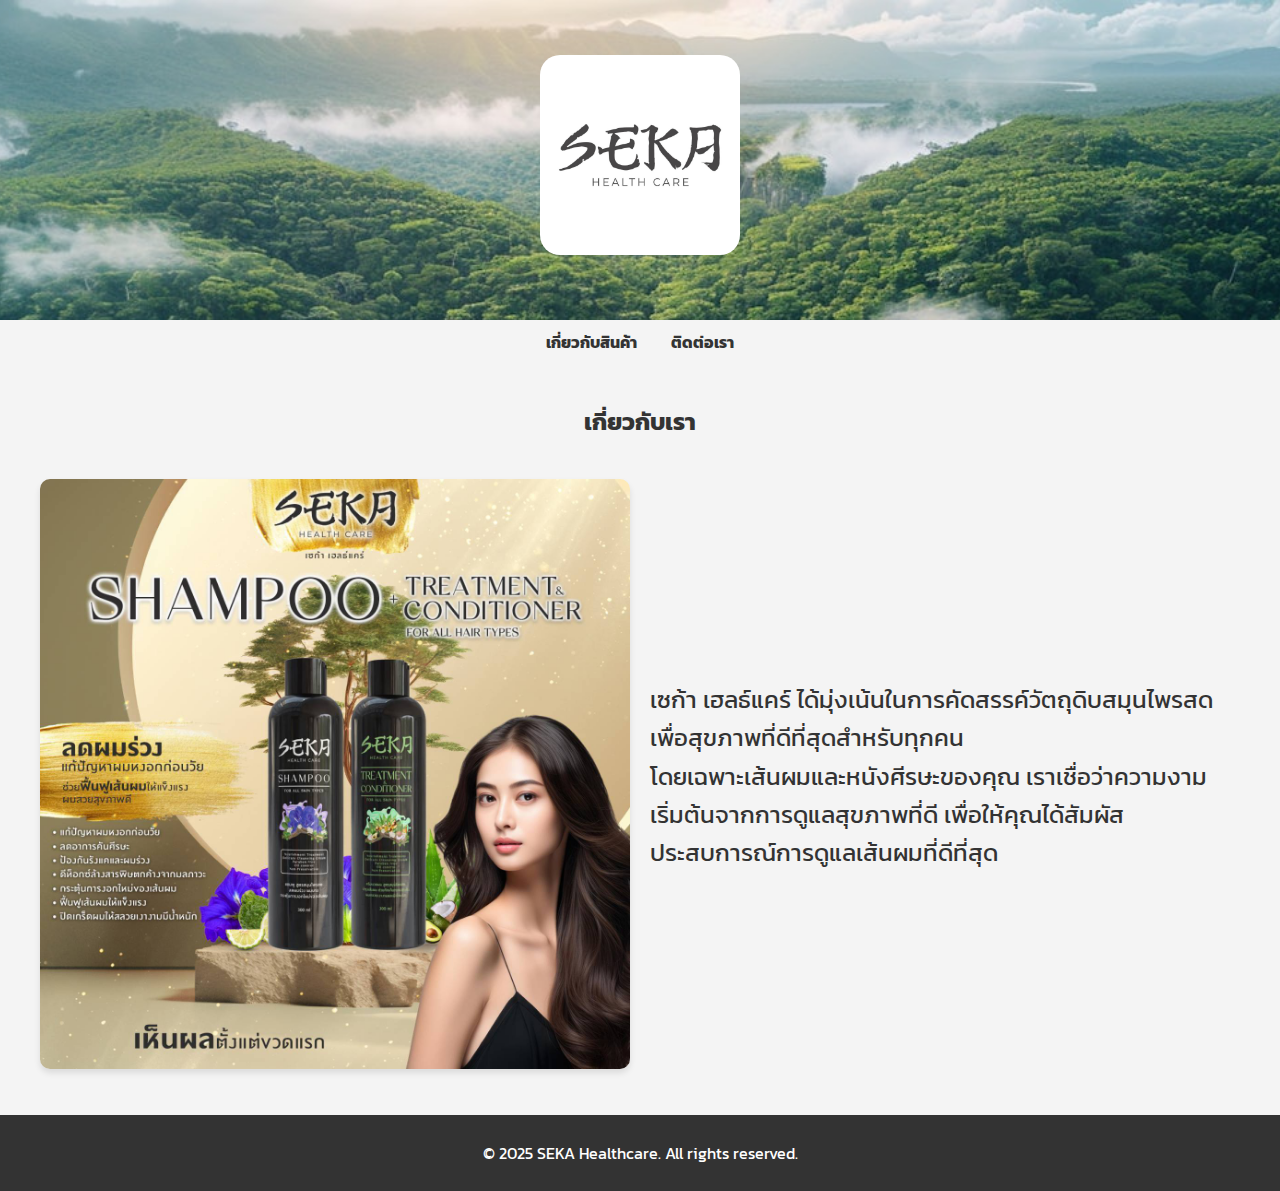
<file: index.html>
<!DOCTYPE html>
<html lang="TH-th">
<head>
    <meta charset="UTF-8">
    <meta name="viewport" content="width=device-width, initial-scale=1.0">
    <link rel="stylesheet" href="styles.css">
    <link rel="preconnect" href="https://fonts.googleapis.com">
<link rel="preconnect" href="https://fonts.gstatic.com" crossorigin>
<link href="https://fonts.googleapis.com/css2?family=Kanit:ital,wght@0,100;0,200;0,300;0,400;0,500;0,600;0,700;0,800;0,900;1,100;1,200;1,300;1,400;1,500;1,600;1,700;1,800;1,900&display=swap" rel="stylesheet"> <!-- Add Google Font -->
    <title>SEKA Healthcare | หน้าหลัก</title>
</head>
<body>
    <div class="content-wrapper">
    <!-- Header Section -->
    <header class="parallax-header">
        <img src="imgsrc/43761_0.jpg" alt="Logo Icon" class="header-logo"> <!-- Add logo icon -->
    </header>
    <nav>
        <a href="about.html">เกี่ยวกับสินค้า</a>
        <a href="contact.html">ติดต่อเรา</a>
    </nav>

    <section>
        <h2 class="fade-in-text">เกี่ยวกับเรา</h2>
        <div class="about-section">
            <div class="about-image fade-in-left">
                <img src="imgsrc/59844_0.jpg" alt="About Us Image">
            </div>
            <div class="about-text fade-in-right">
                <p>
                    เซก้า เฮลธ์แคร์ ได้มุ่งเน้นในการคัดสรรค์วัตถุดิบสมุนไพรสด เพื่อสุขภาพที่ดีที่สุดสำหรับทุกคน<br>
                    โดยเฉพาะเส้นผมและหนังศีรษะของคุณ เราเชื่อว่าความงามเริ่มต้นจากการดูแลสุขภาพที่ดี 
                    เพื่อให้คุณได้สัมผัสประสบการณ์การดูแลเส้นผมที่ดีที่สุด
                </p>
            </div>
        </div>
    </section>
    </div>
    <footer>
        <p>&copy; 2025 SEKA Healthcare. All rights reserved.</p>
    </footer>
</body>
<script src="scripts.js"></script>
</html>
</file>
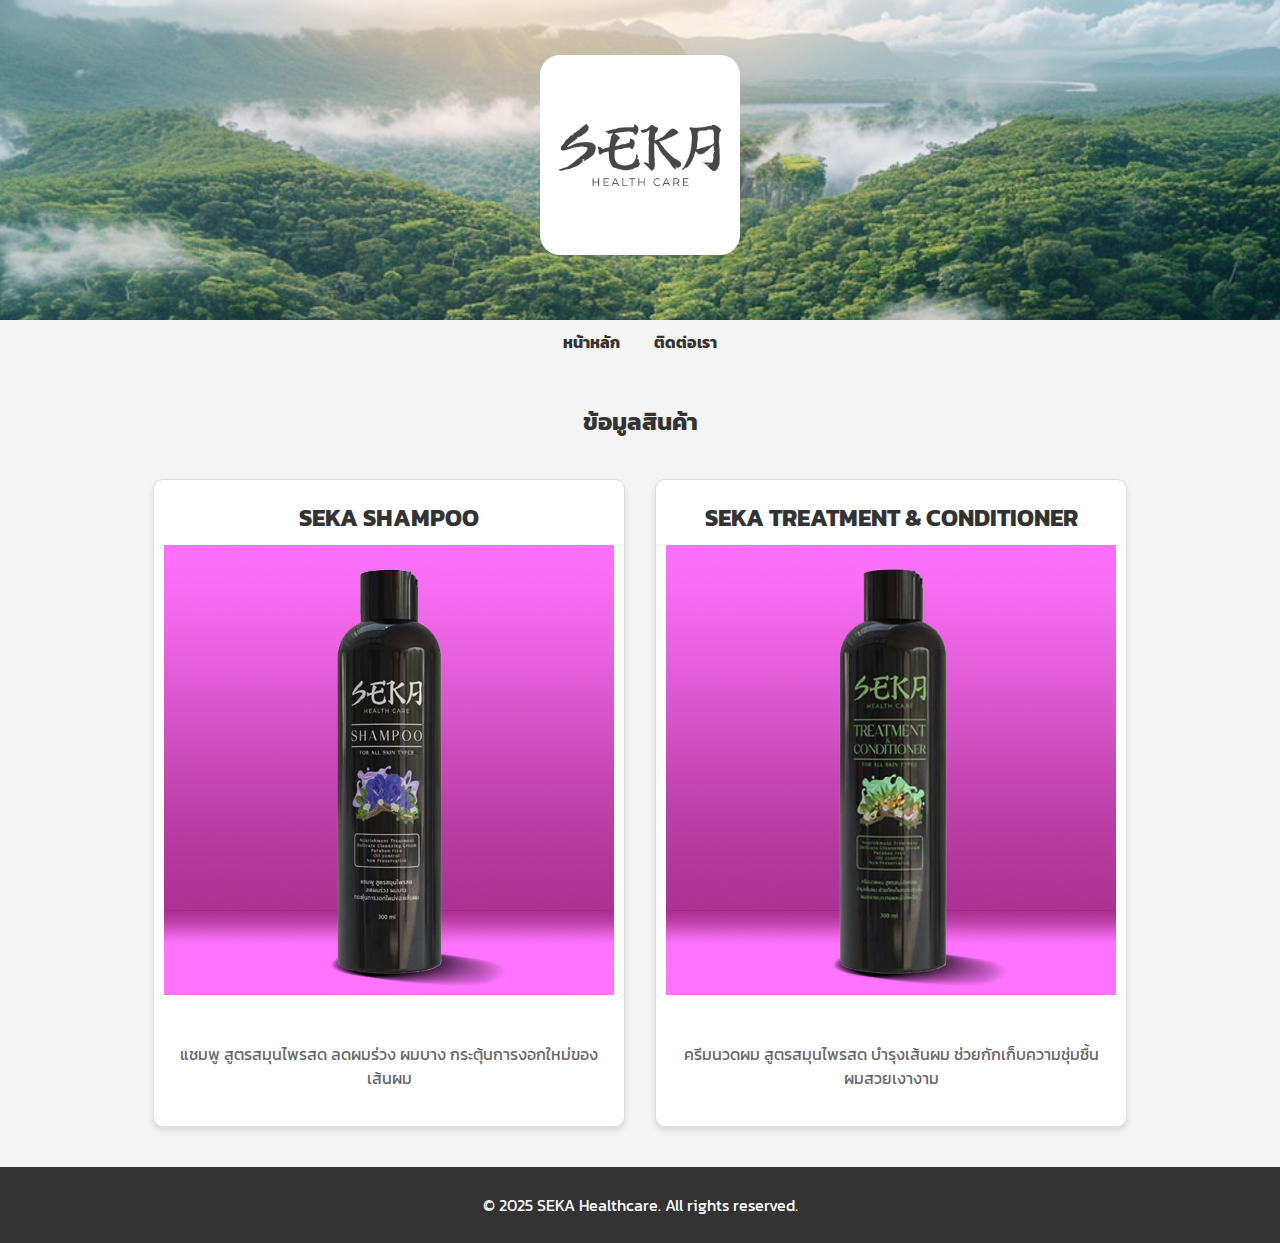
<file: about.html>
<!DOCTYPE html>
<html lang="TH-th">
<head>
    <meta charset="UTF-8">
    <meta name="viewport" content="width=device-width, initial-scale=1.0">
    <link rel="stylesheet" href="styles.css">
    <link rel="preconnect" href="https://fonts.googleapis.com">
    <link rel="preconnect" href="https://fonts.gstatic.com" crossorigin>
    <link href="https://fonts.googleapis.com/css2?family=Kanit:ital,wght@0,100;0,200;0,300;0,400;0,500;0,600;0,700;0,800;0,900;1,100;1,200;1,300;1,400;1,500;1,600;1,700;1,800;1,900&display=swap" rel="stylesheet"> <!-- Add Google Font -->
    <title>SEKA Healthcare | เกี่ยวกับสินค้า</title>
</head>
<body>
    <div class="content-wrapper">
    <!-- Header Section -->
    <header class="parallax-header">
            <img src="imgsrc/43761_0.jpg" alt="Logo Icon" class="header-logo"> <!-- Add logo icon -->
    </header>

    <!-- Navigation -->
    <nav>
        <a href="index.html">หน้าหลัก</a>
        <a href="contact.html">ติดต่อเรา</a>
    </nav>

    <!-- Goods Information Section -->
    <section id="goods">
        <h2 class="fade-in-text">ข้อมูลสินค้า</h2>
        <div class="goods-container fade-in-div">
            <div class="goods-item">
                <h3>SEKA SHAMPOO</h3>
                <img src="imgsrc/Goods 1.png" alt="Good 1">
                <p>แชมพู สูตรสมุนไพรสด ลดผมร่วง ผมบาง กระตุ้นการงอกใหม่ของเส้นผม</p>
            </div>
            <div class="goods-item">
                <h3>SEKA TREATMENT & CONDITIONER</h3>
                <img src="imgsrc/Goods 2.png" alt="Good 2">
                <p>ครีมนวดผม สูตรสมุนไพรสด บำรุงเส้นผม ช่วยกักเก็บความชุ่มชื้น ผมสวยเงางาม</p>
            </div>
        </div>
    </section>
</div>

    <!-- Footer -->
    <footer>
        <p>&copy; 2025 SEKA Healthcare. All rights reserved.</p>
    </footer>
</body>
<script src="scripts.js"></script>
</html>
</file>
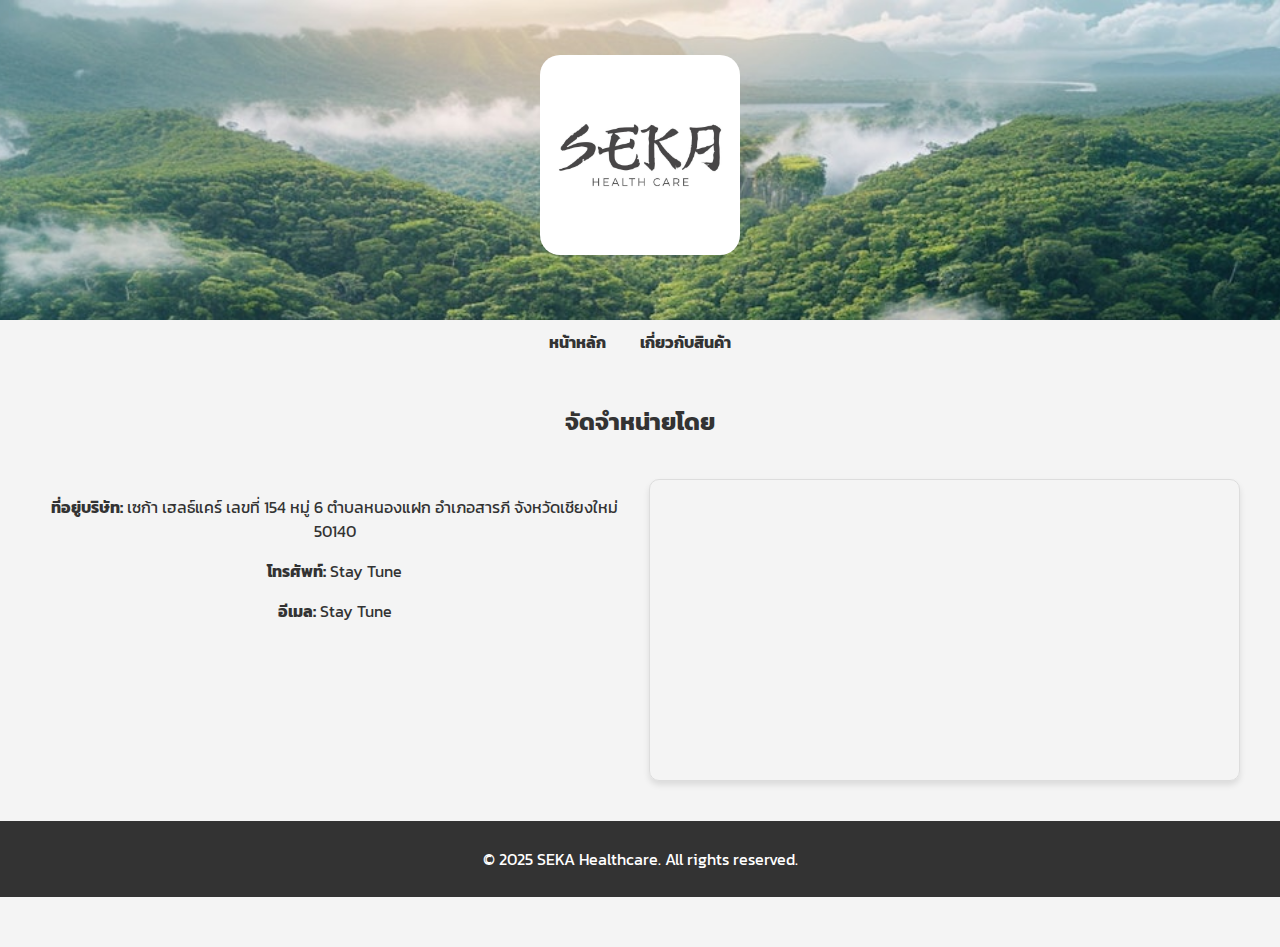
<file: contact.html>
<!DOCTYPE html>
<html lang="TH-th">
<head>
    <meta charset="UTF-8">
    <meta name="viewport" content="width=device-width, initial-scale=1.0">
    <link rel="stylesheet" href="styles.css">
    <link rel="preconnect" href="https://fonts.googleapis.com">
<link rel="preconnect" href="https://fonts.gstatic.com" crossorigin>
<link href="https://fonts.googleapis.com/css2?family=Kanit:ital,wght@0,100;0,200;0,300;0,400;0,500;0,600;0,700;0,800;0,900;1,100;1,200;1,300;1,400;1,500;1,600;1,700;1,800;1,900&display=swap" rel="stylesheet"> <!-- Add Google Font -->
    <title>SEKA Healthcare | ติดต่อเรา</title>
</head>
<body>
    <div class="content-wrapper">
    <header class="parallax-header">
        <img src="imgsrc/43761_0.jpg" alt="Logo Icon" class="header-logo">
    </header>

    <nav>
        <a href="index.html">หน้าหลัก</a>
        <a href="about.html">เกี่ยวกับสินค้า</a>
    </nav>

    <section id="contact">
        <h2 class="fade-in-text">จัดจำหน่ายโดย</h2>
        <div class="contact-layout fade-in-div">
            <!-- Text on the Left -->
            <div class="contact-text">
                <p><strong>ที่อยู่บริษัท:</strong> เซก้า เฮลธ์แคร์ เลขที่ 154 หมู่ 6 ตำบลหนองแฝก อำเภอสารภี จังหวัดเชียงใหม่ 50140</p>
                <p><strong>โทรศัพท์:</strong> Stay Tune</p>
                <p><strong>อีเมล:</strong> Stay Tune</p>
            </div>
    
            <div class="map-container">
                <iframe 
                    src="https://www.google.com/maps/embed?pb=!1m18!1m12!1m3!1d1120.7718652337433!2d99.0240336059565!3d18.69199518606504!2m3!1f0!2f0!3f0!3m2!1i1024!2i768!4f13.1!3m3!1m2!1s0x30da2e0f5ca92a43%3A0xe214f017ad76c3f9!2s154%20%E0%B8%8B%E0%B8%AD%E0%B8%A2%206%20Tambon%20Nong%20Faek%2C%20Amphoe%20Saraphi%2C%20Chang%20Wat%20Chiang%20Mai%2050140!5e1!3m2!1sen!2sth!4v1746713426067!5m2!1sen!2sth" 
                    width="100%" 
                    height="300" 
                    style="border:0;" 
                    allowfullscreen="" 
                    loading="lazy" 
                    referrerpolicy="no-referrer-when-downgrade">
                </iframe>
            </div>
        </div>
    </section>
</div>
    <!-- Footer -->
    <footer>
        <p>&copy; 2025 SEKA Healthcare. All rights reserved.</p>
    </footer>
</body>
<script src="scripts.js"></script>
</html>
</file>
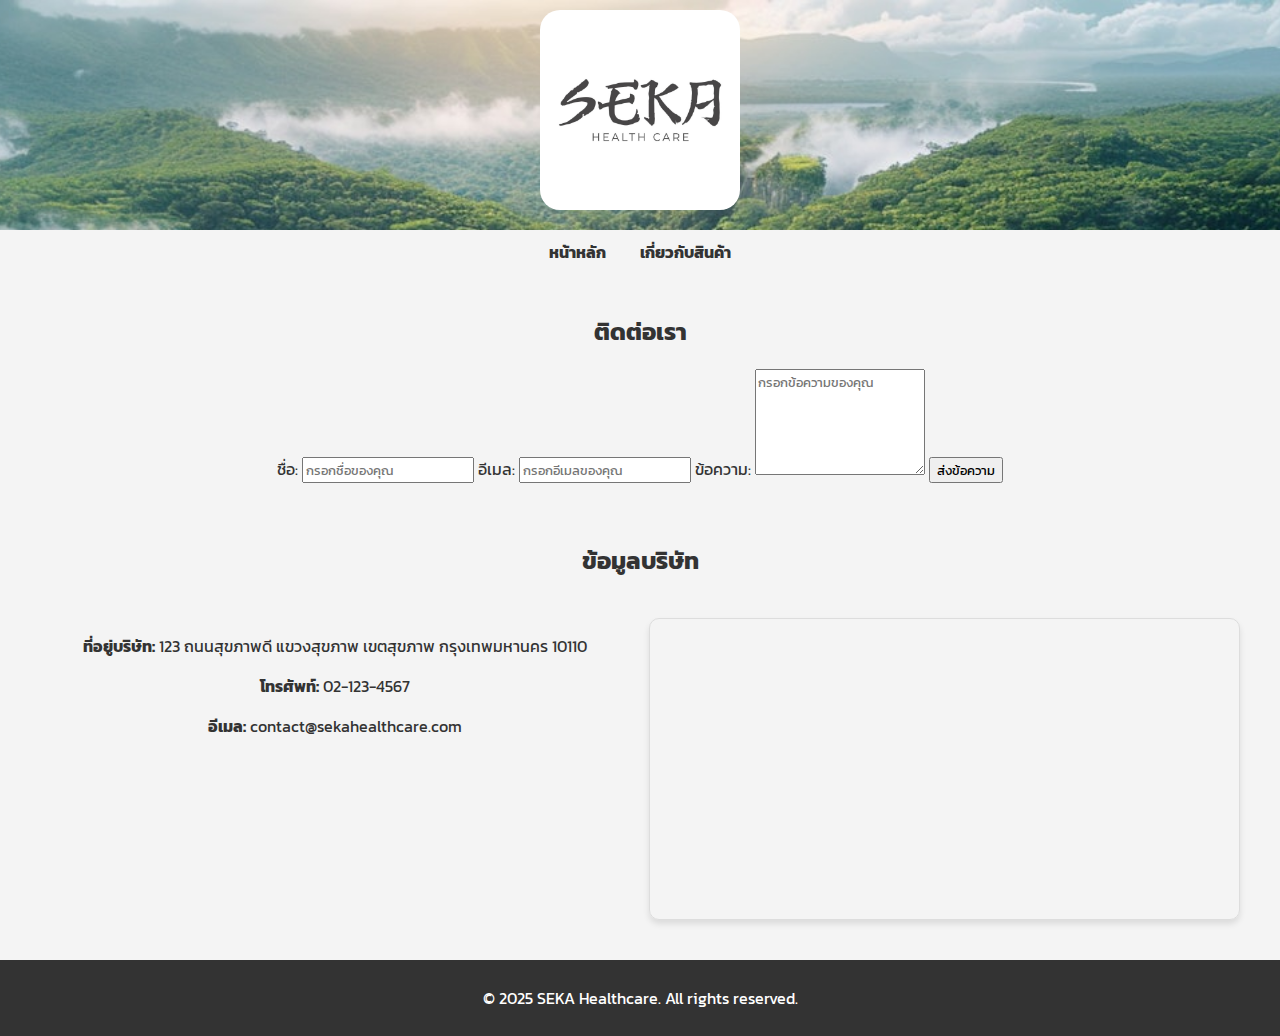
<file: contract.html>
<!DOCTYPE html>
<html lang="TH-th">
<head>
    <meta charset="UTF-8">
    <meta name="viewport" content="width=device-width, initial-scale=1.0">
    <link rel="stylesheet" href="styles.css">
    <link rel="preconnect" href="https://fonts.googleapis.com">
<link rel="preconnect" href="https://fonts.gstatic.com" crossorigin>
<link href="https://fonts.googleapis.com/css2?family=Kanit:ital,wght@0,100;0,200;0,300;0,400;0,500;0,600;0,700;0,800;0,900;1,100;1,200;1,300;1,400;1,500;1,600;1,700;1,800;1,900&display=swap" rel="stylesheet"> <!-- Add Google Font -->
    <title>SEKA Healthcare | ติดต่อเรา</title>
</head>
<body>
    <header class="parallax-header">
        <img src="imgsrc/43761_0.jpg" alt="Logo Icon" class="header-logo">
    </header>

    <nav>
        <a href="index.html">หน้าหลัก</a>
        <a href="about.html">เกี่ยวกับสินค้า</a>
    </nav>

    <section id="contact">
        <h2 class="fade-in-text">ติดต่อเรา</h2>
        <form class="contact-form fade-in-div" action="#" method="post">
            <label for="name">ชื่อ:</label>
            <input type="text" id="name" name="name" placeholder="กรอกชื่อของคุณ" required>

            <label for="email">อีเมล:</label>
            <input type="email" id="email" name="email" placeholder="กรอกอีเมลของคุณ" required>

            <label for="message">ข้อความ:</label>
            <textarea id="message" name="message" rows="5" placeholder="กรอกข้อความของคุณ" required></textarea>

            <button type="submit">ส่งข้อความ</button>
        </form>
    </section>

    <section id="contact">
        <h2 class="fade-in-text">ข้อมูลบริษัท</h2>
        <div class="contact-layout fade-in-div">
            <!-- Text on the Left -->
            <div class="contact-text">
                <p><strong>ที่อยู่บริษัท:</strong> 123 ถนนสุขภาพดี แขวงสุขภาพ เขตสุขภาพ กรุงเทพมหานคร 10110</p>
                <p><strong>โทรศัพท์:</strong> 02-123-4567</p>
                <p><strong>อีเมล:</strong> contact@sekahealthcare.com</p>
            </div>
    
            <div class="map-container">
                <iframe 
                    src="https://www.google.com/maps/embed?pb=!1m18!1m12!1m3!1d3153.835434509374!2d144.9537353153169!3d-37.81627974202171!2m3!1f0!2f0!3f0!3m2!1i1024!2i768!4f13.1!3m3!1m2!1s0x6ad642af0f11fd81%3A0xf577d2b8f4b8c8e!2sFederation%20Square!5e0!3m2!1sen!2sau!4v1680000000000!5m2!1sen!2sau" 
                    width="100%" 
                    height="300" 
                    style="border:0;" 
                    allowfullscreen="" 
                    loading="lazy" 
                    referrerpolicy="no-referrer-when-downgrade">
                </iframe>
            </div>
        </div>
    </section>

    <!-- Footer -->
    <footer>
        <p>&copy; 2025 SEKA Healthcare. All rights reserved.</p>
    </footer>
</body>
<script src="scripts.js"></script>
</html>
</file>
<file: styles.css>
html {
    scroll-behavior: smooth;
}

html, body {
    height: 100%; /* Ensure the body takes up the full height of the viewport */
    margin: 0;
    display: flex;
    flex-direction: column;
}

.content-wrapper {
    flex: 1; /* Allow the content to grow and push the footer down */
}

.kanit-thin {
    font-family: "Kanit", sans-serif;
    font-weight: 100;
    font-style: normal;
  }
  
  .kanit-extralight {
    font-family: "Kanit", sans-serif;
    font-weight: 200;
    font-style: normal;
  }
  
  .kanit-light {
    font-family: "Kanit", sans-serif;
    font-weight: 300;
    font-style: normal;
  }
  
  .kanit-regular {
    font-family: "Kanit", sans-serif;
    font-weight: 400;
    font-style: normal;
  }
  
  .kanit-medium {
    font-family: "Kanit", sans-serif;
    font-weight: 500;
    font-style: normal;
  }
  
  .kanit-semibold {
    font-family: "Kanit", sans-serif;
    font-weight: 600;
    font-style: normal;
  }
  
  .kanit-bold {
    font-family: "Kanit", sans-serif;
    font-weight: 700;
    font-style: normal;
  }
  
  .kanit-extrabold {
    font-family: "Kanit", sans-serif;
    font-weight: 800;
    font-style: normal;
  }
  
  .kanit-black {
    font-family: "Kanit", sans-serif;
    font-weight: 900;
    font-style: normal;
  }
  
  .kanit-thin-italic {
    font-family: "Kanit", sans-serif;
    font-weight: 100;
    font-style: italic;
  }
  
  .kanit-extralight-italic {
    font-family: "Kanit", sans-serif;
    font-weight: 200;
    font-style: italic;
  }
  
  .kanit-light-italic {
    font-family: "Kanit", sans-serif;
    font-weight: 300;
    font-style: italic;
  }
  
  .kanit-regular-italic {
    font-family: "Kanit", sans-serif;
    font-weight: 400;
    font-style: italic;
  }
  
  .kanit-medium-italic {
    font-family: "Kanit", sans-serif;
    font-weight: 500;
    font-style: italic;
  }
  
  .kanit-semibold-italic {
    font-family: "Kanit", sans-serif;
    font-weight: 600;
    font-style: italic;
  }
  
  .kanit-bold-italic {
    font-family: "Kanit", sans-serif;
    font-weight: 700;
    font-style: italic;
  }
  
  .kanit-extrabold-italic {
    font-family: "Kanit", sans-serif;
    font-weight: 800;
    font-style: italic;
  }
  
  .kanit-black-italic {
    font-family: "Kanit", sans-serif;
    font-weight: 900;
    font-style: italic;
  }
  

/* Apply a global font */
body {
    font-family: 'Kanit', sans-serif; /* Replace 'Sarabun' with your desired font */
    margin: 0;
    padding: 0 0 50px 0; /* Add padding to the bottom to accommodate the footer */
    background-color: #f4f4f4;
    color: #333;
    display: flex;
    flex-direction: column;
}

/* Ensure headers and other elements inherit the font */
h1, h2, h3, p, a, button, input, textarea {
    font-family: inherit;
}

header {
    background: #333;
    color: #fff;
    padding: 10px;
    text-align: center;
}

nav {
    text-align: center;
    margin: 10px 0;
}

nav a {
    margin: 0 15px; /* Add spacing between links */
    text-decoration: none;
    color: #333;
    font-weight: bold;
    display: inline-block; /* Ensure each link is its own block */
}

nav a:hover {
    color: #007BFF; /* Add hover effect */
}

section {
    padding: 20px;
    text-align: center;
}

footer {
    background: #333;
    color: #fff;
    text-align: center;
    padding: 10px 0;
    width: 100%;
}

/* Responsive styles */
@media (max-width: 1024px) {
    nav a {
        margin: 0 10px;
        font-size: 16px;
    }

    section {
        padding: 15px;
    }
}

@media (max-width: 768px) {
    nav a {
        margin: 0 8px;
        font-size: 14px;
    }

    section {
        padding: 10px;
    }
}

@media (max-width: 480px) {
    nav a {
        margin: 0 5px;
        font-size: 12px;
    }

    header {
        font-size: 18px;
    }

    section {
        padding: 5px;
    }
}

@keyframes fadeInLeftToRight {
    0% {
        opacity: 0;
        transform: translateX(-50px);
    }
    100% {
        opacity: 1;
        transform: translateX(0);
    }
}

/* Fade-in from down to up */
.fade-in-text {
    opacity: 0; /* Start hidden */
    transform: translateY(20px); /* Start slightly below */
    transition: opacity 1s ease-in-out, transform 1s ease-in-out;
}

.fade-in-text.visible {
    opacity: 1; /* Fully visible */
    transform: translateY(0); /* Move to original position */
}

.parallax-header {
    background-image: url('imgsrc/Mystical\ Waterfall\ Landscape.jpeg'); /* Replace with your image path */
    background-attachment: fixed; /* Parallax effect */
    background-position: center;
    background-repeat: no-repeat;
    background-size: cover;
    height: 300px; /* Adjust height as needed */
    display: flex;
    align-items: center;
    justify-content: center;
    color: #fff;
    text-align: center;
}

.parallax-header .header-content {
    background: rgba(0, 0, 0, 0.5); /* Optional: Add a semi-transparent overlay */
    padding: 20px;
    border-radius: 10px;
}

.parallax-header h1 {
    font-size: 2.5rem;
    margin: 0;
}

.header-logo {
    width: 200px; /* Adjust the size as needed */
    height: auto;
    margin-bottom: 10px; /* Add spacing between the logo and the title */
    border-radius: 10%;
}

.goods-container {
    display: flex;
    flex-wrap: wrap;
    justify-content: center;
    gap: 30px; /* Adjust spacing between items */
    padding: 20px;
}

.goods-item {
    width: 450px;
    height: auto; /* Adjust height dynamically */
    text-align: center;
    background-color: #fff;
    border: 1px solid #ddd;
    border-radius: 10px;
    box-shadow: 0 4px 6px rgba(0, 0, 0, 0.1);
    overflow: visible;
    padding: 10px;
}

.goods-item img {
    width: 100%; /* Ensure the image fits the container */
    height: auto; /* Maintain aspect ratio */
    object-fit: contain; /* Prevent distortion */
    margin-bottom: 15px; /* Add spacing below the image */
}

.goods-item h3 {
    margin: 10px 0;
    font-size: 1.5rem;
    color: #333;
}

.goods-item p {
    padding: 10px;
    font-size: 1rem;
    color: #666;
    text-align: center;
    opacity: 1;
    visibility: visible;
    display: block;
}

.fade-in-div {
    opacity: 0; /* Start hidden */
    transform: translateY(20px); /* Initial position */
    transition: opacity 1s ease-in-out, transform 1s ease-in-out;
}

.fade-in-div.visible {
    opacity: 1; /* Fully visible */
    transform: translateY(0); /* Final position */
}

.fade-in-text, .fade-in-div {
    opacity: 0; /* Start hidden */
    transform: translateY(20px); /* Initial position */
    transition: opacity 1s ease-in-out, transform 1s ease-in-out;
}

.contact-layout {
    display: flex;
    justify-content: space-between;
    align-items: flex-start;
    gap: 20px;
    max-width: 1200px;
    margin: 0 auto;
    padding: 20px;
}

.contact-text {
    flex: 1;
    font-size: 1rem;
    line-height: 1.5;
    color: #333;
}

#map {
    padding: 20px;
    text-align: center;
}

.map-container {
    flex: 1;
    min-width: 300px;
    max-width: 600px;
    height: 300px;
    border: 1px solid #ddd;
    border-radius: 10px;
    overflow: hidden;
    box-shadow: 0 4px 6px rgba(0, 0, 0, 0.1);
}

.plain-text {
    margin-bottom: 20px;
    font-size: 1rem;
    color: #333;
    line-height: 1.5;
}

.about-section {
    display: flex;
    flex-wrap: wrap;
    align-items: center;
    justify-content: center;
    gap: 20px;
    padding: 20px;
    max-width: 1200px;
    margin: 0 auto;
}

.about-image {
    flex: 1;
    max-width: auto;
    max-height: auto;
    text-align: center;
    opacity: 0; /* Initially hidden for fade-in effect */
    transform: translateX(-50px); /* Slide in from the left */
    transition: opacity 1s ease, transform 1s ease;
}

.about-image img {
    width: 100%;
    height: auto;
    border-radius: 10px;
    box-shadow: 0 4px 6px rgba(0, 0, 0, 0.1);
}

.about-text {
    flex: 1;
    font-size: 1.5rem;
    line-height: 1.6;
    color: #333;
    text-align: left;
    opacity: 0; /* Initially hidden for fade-in effect */
    transform: translateX(50px); /* Slide in from the right */
    transition: opacity 1s ease, transform 1s ease;
    margin: 0;
}

/* Initial state */
.fade-in-left, .fade-in-right {
    opacity: 0; /* Start hidden */
    transform: translateX(-50px); /* Slide in from the left */
    transition: opacity 1s ease, transform 1s ease;
}

/* Fade-in effects */
.fade-in-left.visible {
    opacity: 1;
    transform: translateX(0); /* Reset position */
}

.fade-in-right.visible {
    opacity: 1;
    transform: translateX(0); /* Reset position */
}
</file>
